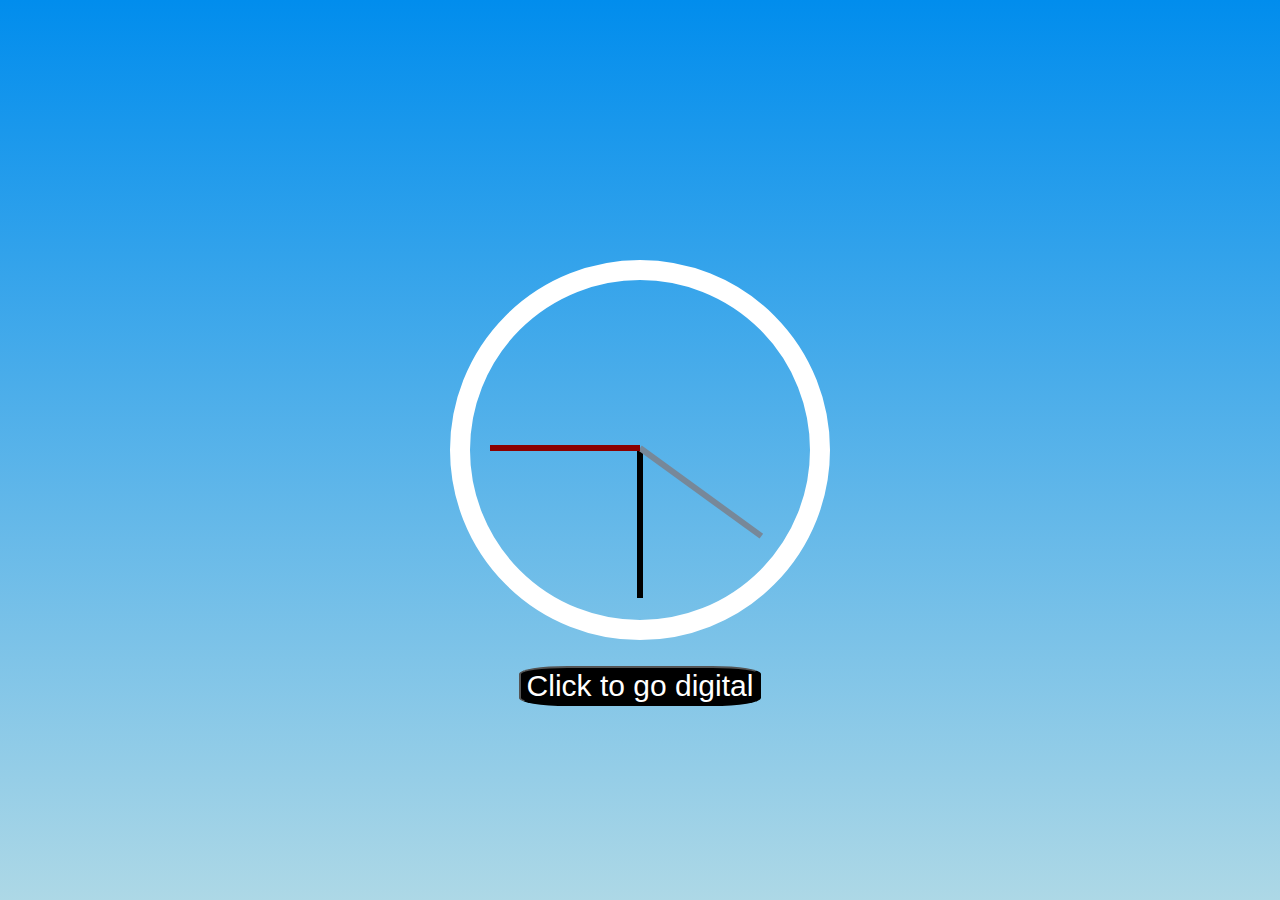
<file: index.html>
<!DOCTYPE html>
<html lang="en">
<head>
    <meta charset="UTF-8">
    <meta name="viewport" content="width=device-width, initial-scale=1.0">
    <link rel="stylesheet" href="styles.css">
    <title>Document</title>
    
</head>
<body>
     <div class="clock">
        <div class="clock-face">
            <div class="hand hour-hand"></div>
            <div class="hand min-hand"></div>
            <div class="hand second-hand"></div>
        </div>
        <br>
        <br>
        <a href="digital.html"><button>Click to go digital</button></a>
     </div>
     <script src="main.js"></script>
</body>
</html>
</file>
<file: styles.css>
html{
    background-image: linear-gradient(#018ded,lightblue);
    background-size: cover;
    text-align: center;
    font-size: 10px;
}

body{
    margin: 0;
    font-size: 2rem;
    display: flex;
    flex: 1;
    min-height: 100vh;
    align-items: center;
    color: white;
}
.clock{
    width: 30rem;
    height: 30rem;
    border: 20px solid white;
    border-radius: 50%;
    margin: 50px auto;
    position: relative;
    padding: 2rem;
}
.clock-face{
    position: relative;
    width: 100%;
    height: 100;
    transform: translateY(-3px);
}

.hand{
    width: 50%;
    height: 6px;
    position: absolute;
    top: 50%;
    margin-top: 148px;
    transform-origin: 100%;
    transform: rotate(90deg);
    transition: all 0.05s;
    transition-timing-function: cubic-bezier(0.1,2.7,0.58,1);
}

.second-hand{
    background: darkred;
   
}
.min-hand{
    background: lightslategray;
}
.hour-hand{
    background: black;
}

button{
    margin-top: 320px;
    background-color: black;
    color: white;
    border-radius: 20%;
    font-size: 30px;
}

button:hover{
    background-color: white;
    color: black;
    transition: 0.4s;
}
</file>
